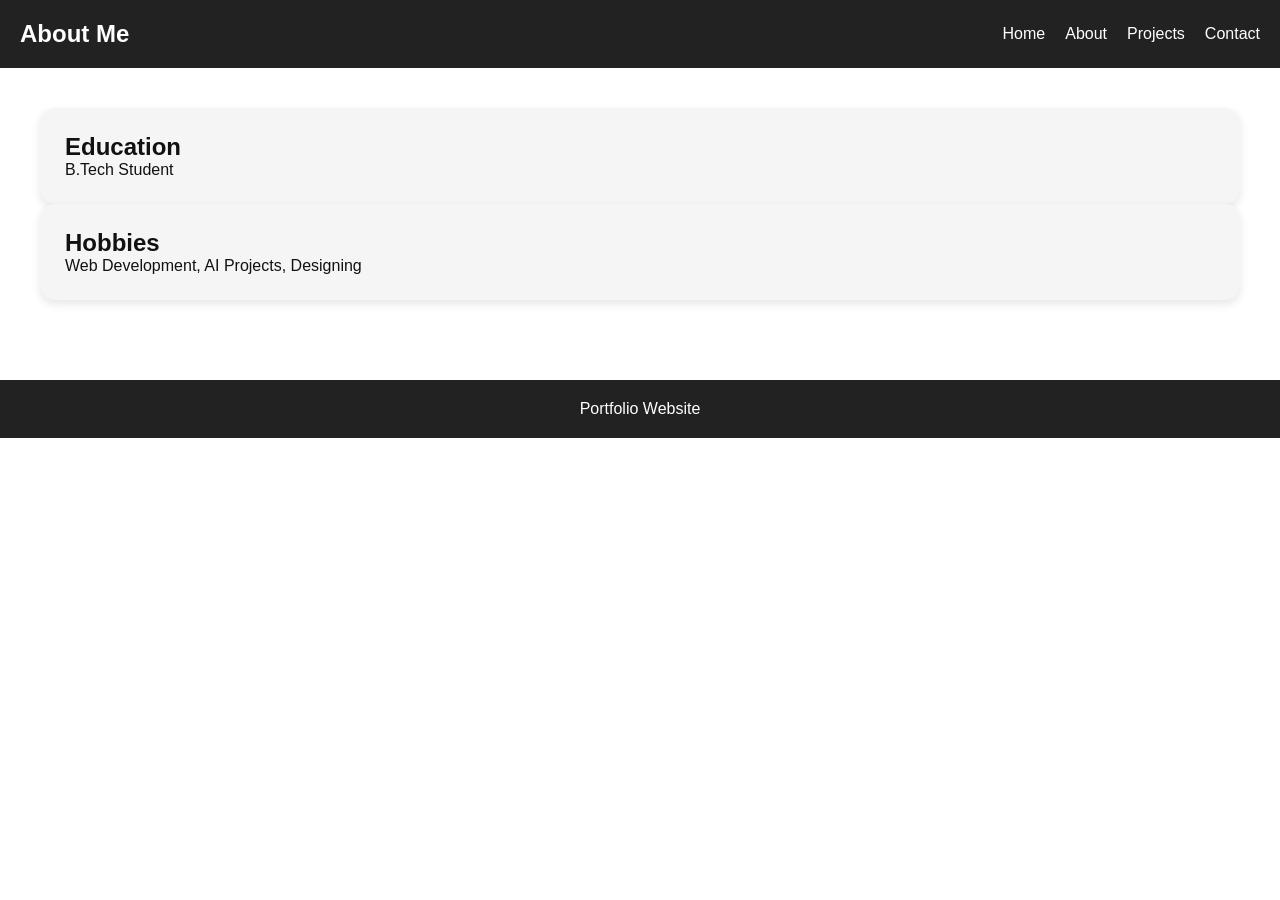
<file: about.html>
<!DOCTYPE html>
<html lang="en">
<head>
<meta charset="UTF-8">
<meta name="viewport" content="width=device-width, initial-scale=1.0">
<title>About</title>

<link rel="stylesheet" href="style.css">
</head>

<body>

<header>
<nav>
<h1>About Me</h1>

<ul>
<li><a href="index.html">Home</a></li>
<li><a href="about.html">About</a></li>
<li><a href="projects.html">Projects</a></li>
<li><a href="contact.html">Contact</a></li>
</ul>
</nav>
</header>

<main class="container">

<section class="card">
<h2>Education</h2>
<p>B.Tech Student</p>
</section>

<section class="card">
<h2>Hobbies</h2>
<p>Web Development, AI Projects, Designing</p>
</section>

</main>

<footer>
<p>Portfolio Website</p>
</footer>

</body>
</html>
</file>
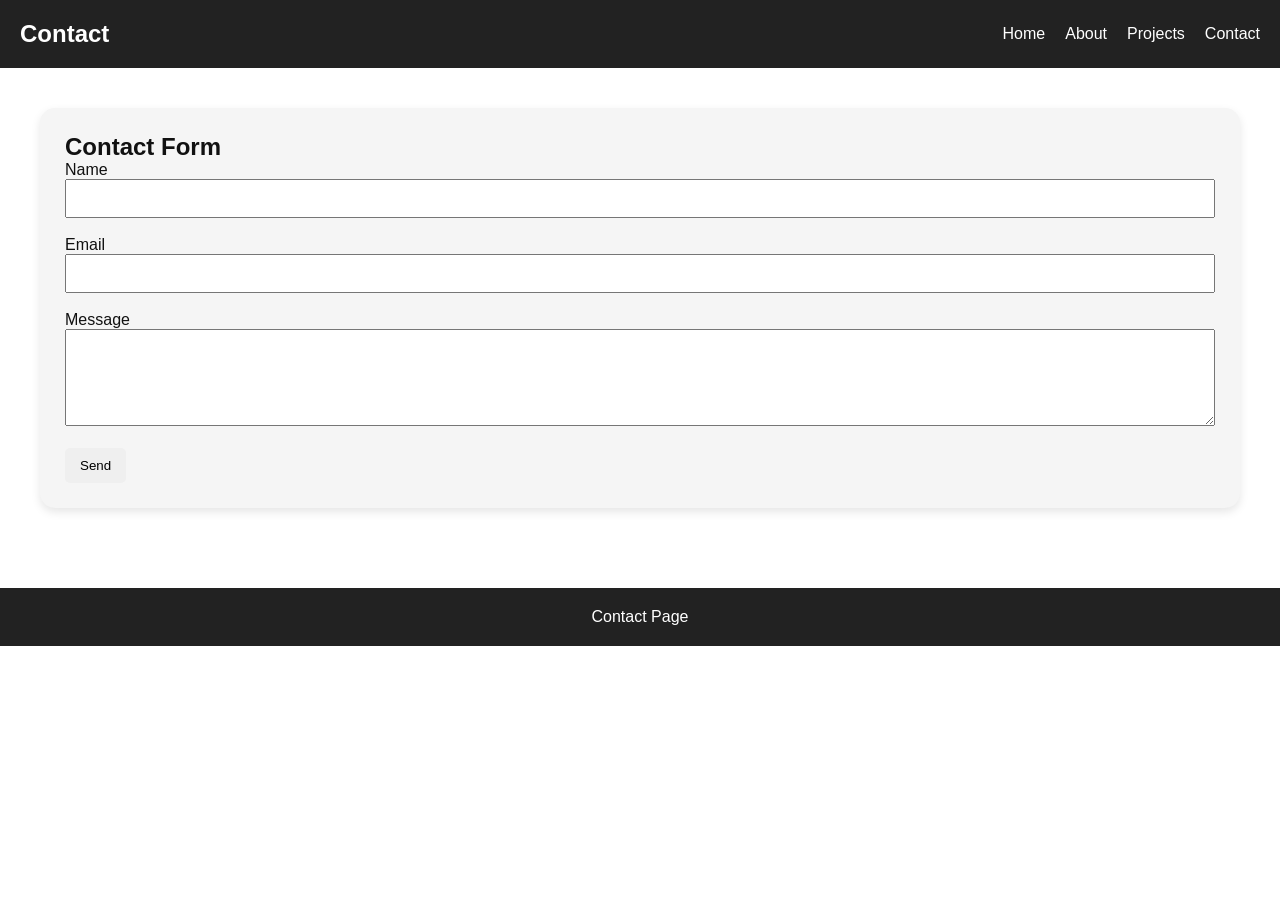
<file: contact.html>
<!DOCTYPE html>
<html lang="en">
<head>
<meta charset="UTF-8">
<meta name="viewport" content="width=device-width, initial-scale=1.0">
<title>Contact</title>

<link rel="stylesheet" href="style.css">
</head>

<body>

<header>
<nav>
<h1>Contact</h1>

<ul>
<li><a href="index.html">Home</a></li>
<li><a href="about.html">About</a></li>
<li><a href="projects.html">Projects</a></li>
<li><a href="contact.html">Contact</a></li>
</ul>
</nav>
</header>

<main class="container">

<section class="card">

<h2>Contact Form</h2>

<form>

<label>Name</label><br>
<input type="text" required><br><br>

<label>Email</label><br>
<input type="email" required><br><br>

<label>Message</label><br>
<textarea rows="5"></textarea><br><br>

<button type="submit">Send</button>

</form>

</section>

</main>

<footer>
<p>Contact Page</p>
</footer>

</body>
</html>
</file>
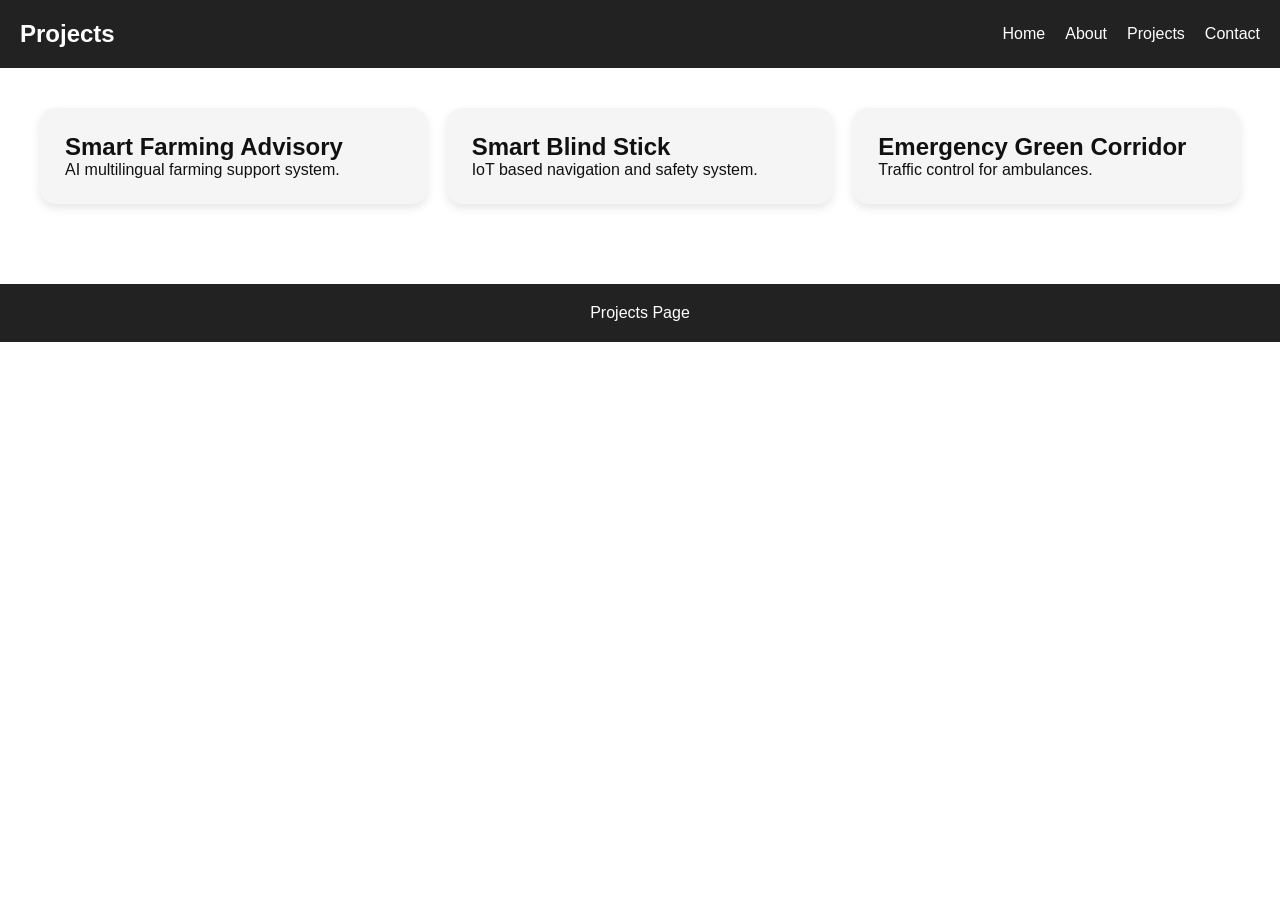
<file: projects.html>
<!DOCTYPE html>
<html lang="en">
<head>
<meta charset="UTF-8">
<meta name="viewport" content="width=device-width, initial-scale=1.0">
<title>Projects</title>

<link rel="stylesheet" href="style.css">
</head>

<body>

<header>
<nav>
<h1>Projects</h1>

<ul>
<li><a href="index.html">Home</a></li>
<li><a href="about.html">About</a></li>
<li><a href="projects.html">Projects</a></li>
<li><a href="contact.html">Contact</a></li>
</ul>
</nav>
</header>

<main class="container">

<div class="grid">

<article class="card">
<h2>Smart Farming Advisory</h2>
<p>AI multilingual farming support system.</p>
</article>

<article class="card">
<h2>Smart Blind Stick</h2>
<p>IoT based navigation and safety system.</p>
</article>

<article class="card">
<h2>Emergency Green Corridor</h2>
<p>Traffic control for ambulances.</p>
</article>

</div>

</main>

<footer>
<p>Projects Page</p>
</footer>

</body>
</html>
</file>
<file: style.css>
:root{
--bg:#ffffff;
--text:#111111;
--card:#f5f5f5;
}

.dark{
--bg:#111111;
--text:#ffffff;
--card:#222222;
}

*{
margin:0;
padding:0;
box-sizing:border-box;
}

body{
font-family:Arial,sans-serif;
background:var(--bg);
color:var(--text);
transition:0.3s;
}

header{
background:#222;
padding:20px;
}

nav{
display:flex;
justify-content:space-between;
align-items:center;
flex-wrap:wrap;
}

nav h1{
color:white;
}

nav ul{
display:flex;
list-style:none;
gap:20px;
}

nav a{
color:white;
text-decoration:none;
}

button{
padding:10px 15px;
border:none;
cursor:pointer;
border-radius:5px;
}

.container{
padding:40px;
}

.hero{
display:flex;
align-items:center;
gap:40px;
margin-bottom:50px;
}

.hero img{
width:220px;
border-radius:20px;
}

.grid{
display:grid;
grid-template-columns:repeat(auto-fit,minmax(250px,1fr));
gap:20px;
}

.card{
background:var(--card);
padding:25px;
border-radius:15px;
box-shadow:0 4px 10px rgba(0,0,0,0.1);
transition:0.3s;
}

.card:hover{
transform:translateY(-5px);
}

footer{
text-align:center;
padding:20px;
background:#222;
color:white;
margin-top:40px;
}

input,
textarea{
width:100%;
padding:10px;
}

@media(max-width:768px){

.hero{
flex-direction:column;
text-align:center;
}

nav{
flex-direction:column;
gap:15px;
}

nav ul{
flex-direction:column;
text-align:center;
}

}
</file>
